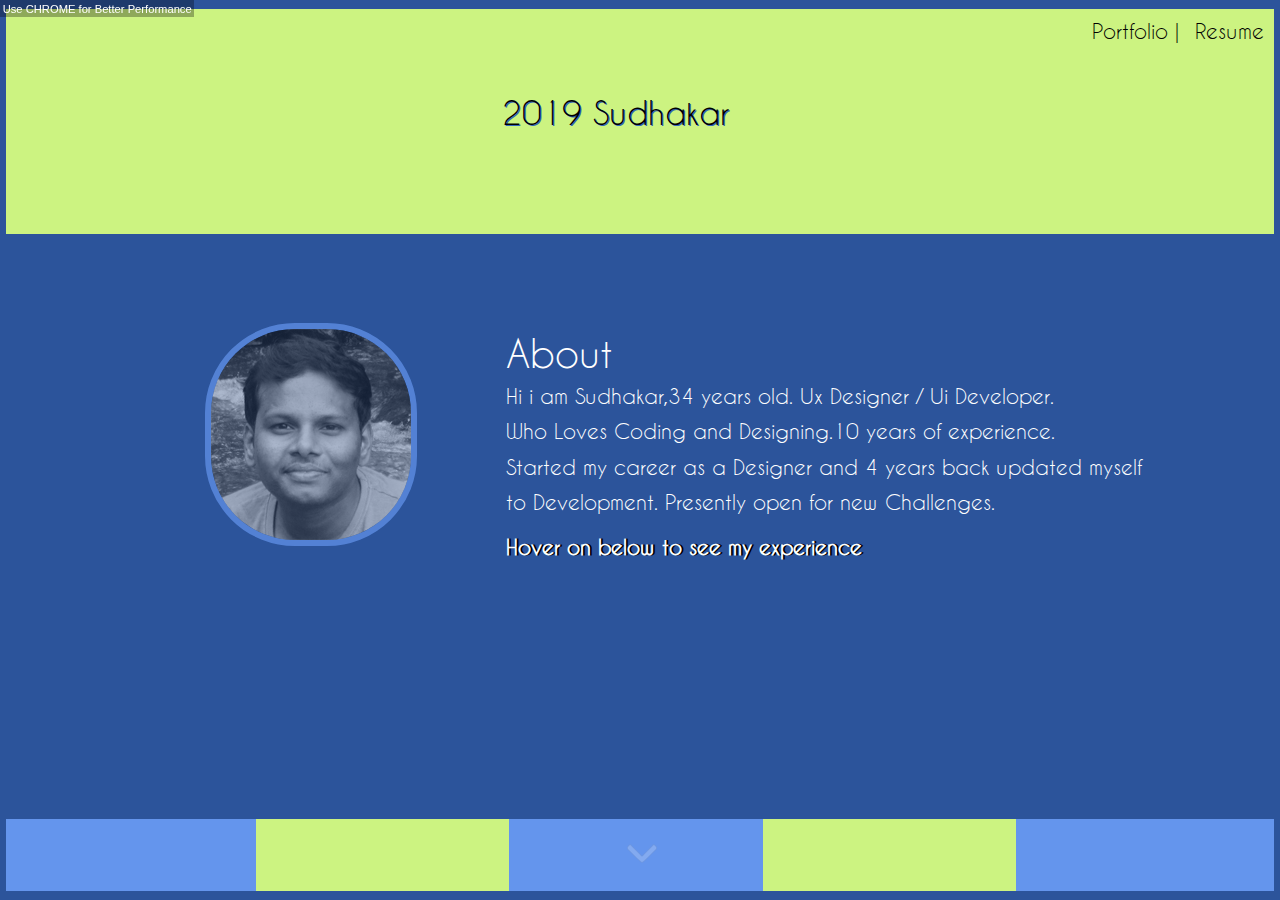
<file: index.html>
<!DOCTYPE HTML>
<html lang="en-US">
<head>
	<meta name="keywords" content="Sudhakar Hyderabad Front End Developer | Designer,Narasimha Sudhakar web developer,UI Designer,design,web, branding, corporate design, print">
	<meta name="viewport" content="width=device-width, initial-scale=1.0">
	<title> Narasimha Sudhakar | UX-Designer | UI-Developer </title>
	<link rel="shortcut icon" href="images/favicon.ico">
	<link rel="stylesheet" href="css/style.css" />
<!--[if lt IE 8]><link rel="stylesheet" href="css/ie-8.css" /> <![endif]-->
<!--[if IE 8]><link rel="stylesheet" href="css/ie-8.css" /> <![endif]-->

	<style type="text/css">
		
		
	</style>
</head>
<body>
	<div class="brw-msg"><p>Use CHROME for Better Performance</p></div>
	<div class="ie-msg"><p>Please kill ie-8 and less than that...</p></div>
	<div id="main" class="main">
		<header class="header" id="header">
				<div class="center-wrapper">
					
					 
					 <div class="header-main">
						<h1 class="slide-out"> 2019 Sudhakar 
							
						</h1>
						<h1 class="slide-in">
						narasimhaSudhakar.s@gmail.com <h1>
						
						<h3 class="phone">
						91+ 7799633265
					</h3>
					 </div>	
					 <div class="headerLinks">
						<p><a href="#" target="_blank">Portfolio | </a></p>
						<p><a href="resume.html" target="_blank">Resume</a></p>
					</div>
				</div>
				<!-- center-wrapper -->
		</header> 
		<!--header-->
		
		
		<header class="header-r">
					<div class="center-wrapper">
						<h1 class="mail-r">
							 narasimhaSudhakar.s@gmail.com
						</h1>
						<h3 class="phone-r">
							91+ 7799633265
						</h3>
						
					</div>
					<p><a href="images/sudhakar_resume.pdf"target="_blank">resume</a></p>
		</header>
		<!-- header for responsive -->
		<div class="home-btn"></div>
		
		<section class="about" id="about">
				<img src="images/photo.jpg" alt="" class="photo" />
				<h2>About</h2>
				<div class="about-details " id="about-details">
					<p>Hi i am Sudhakar,34 years old. Ux Designer / Ui Developer.</p>
					<p>Who Loves Coding and Designing.10 years of experience.</p>
					<p>Started my career as a Designer and 4 years back updated myself to Development. Presently open for new Challenges.</p>
				</div>
				<p class="hoverText">Hover on below to see my experience
					<!-- <span><img class="mouseIcon"src="images/mouseIcon.png" alt="" /></span> -->
				</p>
				<!-- about-details -->
				
		</section>
		<!-- about -->
		
		<section class="about-r">
				<img src="images/photo.png" alt="" class="photo-r" />
				<h2>About</h2>
				<div class="about-details-r">
					<p>Hi i am Sudhakar,34 years old. Ux Designer / Ui Developer..
						Who Loves Coding and Designing.Working on pixels from more than 10 years.</p>
					<p>Started my career as a Designer and 4 years back updated myself to Development. Presently open for new Challenges.</p>
				</div>
				<!-- about-details for responsive-->
				
		</section>
		<!-- about for responsive-->
		
		<section id="works-gallery" class="works-gallery">
			<div class="arrow" id="arrow">
				<img src="images/down-arrow.png" alt="" />
			</div>
			
			<nav class="nav" id="nav">
				<a href="project-1" class="projects" id="project-1">
					<div class="project-details-1 project-details">
						<h3 class="project-title">MediaLive Casino</h3>
						<h3 class="project-line"></h3>
						<h3 class="project-year">May 2010 - July 2012</h3>
						<div class="project-icon"><img src="images/medialive_logo.png" alt="" width="120px" height="120px"/></div>
					</div>
					
					<div class="project-content-1 contents">
						<div class="wrapper">
							<h2>About</h2>
							<p>Darsh Entertainment has been in the field of entertainment from the year 2008.Experts in the field of Conference management,
							Entertainment shows,Corporate Events,Weddings etc.</p>
							<p>Single page site with parallax and with some colour full graphics and interesting theme. 
							Entire site was developed according to there requirement.i played a key role  in designing and development of this entire site </p>
							
							<div class="img-1"></div>
							<h2>Technology</h2>
							<p>We worked with Photoshop,html,css,jquery for this project,and mainly focused on multi-browser compatibility and this site will
							work good even in ie7.our group worked very closely with the client for the development of this site.
							</p>
							
							<div class="img-2"></div>
							<h2>Credits</h2>
							<p>Designed and Developed by the MediaLive Team.</p>
							<p>One of the early projects of our company.</p>
							<p>Link : http://hyderabadeventmanagement.com/</p>
							<div class="img-3"></div>
							
							<div class="nav-arrows">
								<img src="images/icon.png" alt="" class="right" />
								<img src="images/icon_l.png" alt="" class="left" />
							</div>
							<!-- nav-arrows -->
						</div>
						<!--  wrapper-->
					</div>
					<!--project-content-1  -->
				</a>
				
				<a href="project-2" class="projects" id="project-2">
					<div class="project-details-2 project-details">
						<h3 class="project-title">3DELEMENTS</h3>
						<h3 class="project-line"></h3>
						<h3 class="project-year">Dec 2012 - May 2014</h3>
						<div class="project-icon"><img src="images/3d-elements_logo.png" alt="" width="120px" height="120px"/></div>
					</div>
					
					<div class="project-content-2 contents">
						<div class="wrapper">
							<h2>About</h2>
							<p>Medialive is my old company in bangalore which got closed recently.medialive is a online casino gaming company.what ever we 
							worked is still running nicely in italy.</p>
							<p>This is Medialive's official website,which is a italy based company.</p>
							<div class="img-1"></div>
							
							<h2>Technology</h2>
							<p>Here in this project i worked on html,css,jquery and on photoshop too.mainly focused on loading time and browser issues.
							</p>
							<div class="img-2"></div>
							
							<h2>Credits</h2>
							<p>Designed and Developed by the MediaLive Team.</p>
							<p>One of the early projects of our company.</p>
							<p>Link : http://medialivecasino.com/</p>
							<div class="img-3"></div>
							
							<div class="nav-arrows">
								<img src="images/icon.png" alt="" class="right" />
								<img src="images/icon_l.png" alt="" class="left" />
								
							</div>
							<!-- nav-arrows -->
						</div>
						<!--  wrapper-->
					</div>
					<!--project-content-2  -->
				</a>
				
				<a href="project-3" class="projects" id="project-3">
					<div class="project-details-3 project-details">
						<h3 class="project-title">Wipro</h3>
						<h3 class="project-line"></h3>
						<h3 class="project-year">Aug 2014 - Feb 2015</h3>
						<div class="project-icon"><img src="images/wipro.png" alt="" width="120px" height="120px"/></div>
					</div>
					
					<div class="project-content-3 contents">
						<div class="wrapper">
							<h2>About</h2>
							<p>Best online casinos is a site for online casino players which was a casino games based site.one of the biggest project for Medialive.
							This client needs his website to update very frequently.</p>
							<div class="img-1"></div>
							
							<h2>Technology</h2>
							<p>In this project i worked on html,css,jquery and on photoshop too.mainly focused on loading time, browser issues,and on responsive design too.
							</p>
							<div class="img-2"></div>
							
							<h2>Credits</h2>
							<p>Designed and Developed by the Medialive.</p>
							<p>One of the early projects of Medialive.</p>
							<p>Link : http://bestonlinecasinos.com/</p>
							<div class="img-3"></div>
							<div class="nav-arrows">
								<img src="images/icon.png" alt="" class="right" />
								<img src="images/icon_l.png" alt="" class="left" />
								
							</div>
							<!-- nav-arrows -->
						</div>
						<!--  wrapper-->
					</div>
					<!--project-content-3  -->
				</a>
				
				<a href="project-4" class="projects" id="project-4">
					<div class="project-details-4 project-details">
						<h3 class="project-title">Infosys</h3>
						<h3 class="project-line"></h3>
						<h3 class="project-year">Feb 2015 - May 2015</h3>
						<div class="project-icon"><img src="images/info.png" alt="" width="180px" height="180px"/></div>
					</div>
					
					<div class="project-content-4 contents">
						<div class="wrapper">
							<h2>About</h2>
							<p>3D-ELEMENTS is my present company which is web-multimedia based company located in Hyderabad and Vijayawada.its a startup company with
							minimum number of employees.i am one of the senior in the company.company services involved 2d,3d games and audio video editing too.</p>
							<p>Presently i am working with this company.which provides wide range of web-multimedia solutions includes 2d,3d animations,  
							game development and audio-video editing too</p>
							<div class="img-1"></div>
							
							<h2>Technology</h2>
							<p>This project was completely done by me which includes photoshop work too.and its a responsive design.and with some nice logics.
							technologies used in this project are Photoshop, HTML, CSS, /Javascript, Jquery, Dreamweaver.
							</p>
							<div class="img-2"></div>
							
							<h2>Credits</h2>
							<p>Designed and Developed by the 3DELEMENTS.</p>
							<p>One of the early projects of 3DELEMENTS.</p>
							<p>Link : http://3d-elements.in/</p>
							<div class="img-3"></div>
							
							<div class="nav-arrows">
								<img src="images/icon.png" alt="" class="right" />
								<img src="images/icon_l.png" alt="" class="left" />
								
							</div>
							<!-- nav-arrows -->
						</div>
						<!--  wrapper-->
					</div>
					<!--project-content-4  -->
				</a>
				
				<a href="project-5" class="projects" id="project-5">
					<div class="project-details-5 project-details">
						<h3 class="project-title">Virtusa</h3>
						<h3 class="project-line"></h3>
						<h3 class="project-year">May 2015 - Oct 2018</h3>
						<div class="project-icon"><img src="images/virtusa.png" alt="" width="120px" height="120px"/></div>
					</div>
					
					<div class="project-content-5 contents"> 
						<div class="wrapper">
								<h2>About</h2>
							
							<p>Penshell Design is a Architecture company which is located in Hyderabad.there services includes interior designing,architecture designing etc.</p>
							<div class="img-1"></div>
							
							<h2>Technology</h2>
							<p>We worked with Photoshop,HTML,CSS,Javascript,jquery for this project,and mainly focused on multi-browser compatibility and this site will
							work good even in ie7.our group worked very closely with the client at the development of this site.
							</p>
							<div class="img-2"></div>
							
							<h2>Credits</h2>
							<p>Designed and Developed by the 3DELEMENTS Team.</p>
							<p>One of the early projects of our company.</p>
							<p>Link : http://penshelldesign.com/</p>
							<div class="img-3"></div>
							
							<div class="nav-arrows">
								<img src="images/icon.png" alt="" class="right" />
								<img src="images/icon_l.png" alt="" class="left" />
							</div>
							<!-- nav-arrows -->
						</div>
						<!--  wrapper-->
					</div>
					<!--project-content-5  -->
				</a>
			</nav>
			
		</section>
		<!-- section -->
		
		<div class="mobile-menu" /><!-- main -->
	
	
</body>


<script type="text/javascript" src= "js/jquery.js"></script>
<script type="text/javascript" src="js/easing.js"></script>
<script type="text/javascript" src="js/script.js"></script>	
</html>
</file>
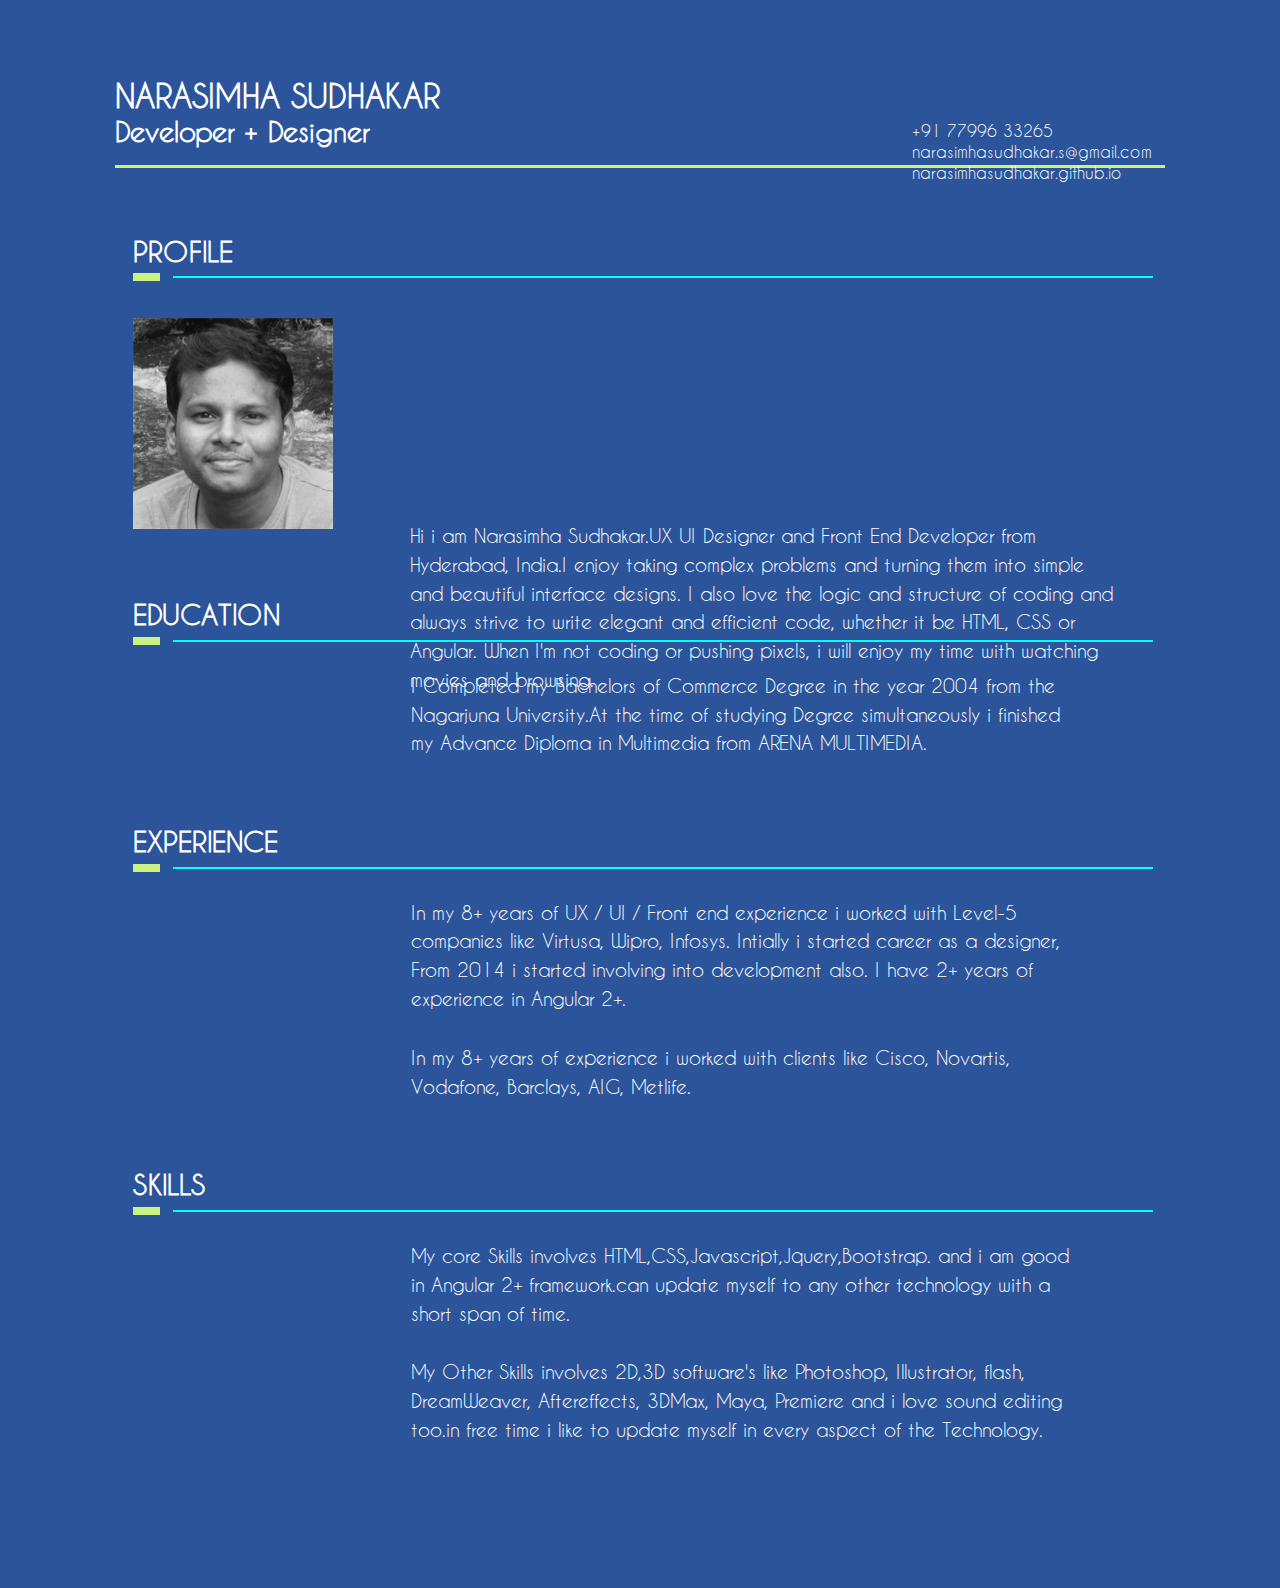
<file: resume.html>
<!DOCTYPE HTML>
<html lang="en-US">
<head>
	<meta charset="UTF-8">
	<title></title>
	<link rel="stylesheet" href="css/reset.css" />
	<link rel="stylesheet" href="./resume.css" />
</head>
<body>
	<div class="container">
		<div class="profile">
			<div class="main">
				<div class="name">
					<h2>NARASIMHA SUDHAKAR</h2>
					<h3>Developer + Designer</h3>
				</div>
				
				<div class="contact">
					<h3> +91 77996 33265</h3>
					<h3> narasimhasudhakar.s@gmail.com</h3>
					<h3> narasimhasudhakar.github.io</h3>
				</div>
			</div>
			
			<div class="cont">
				<div class="pro item">
					<div class="sep"><h1>PROFILE</h1></div>
				<div class="photo">
					<img src="images/s-photo.png" alt="" />
				</div>
				<div class="desc">
				<p> Hi i am Narasimha Sudhakar.UX UI Designer and Front End Developer from Hyderabad, India.I enjoy taking complex problems and turning them into
				simple and beautiful interface designs. 
				I also love the logic and structure of coding and always strive to write elegant and efficient code, whether it be HTML, CSS or Angular.
				When I'm not coding or pushing pixels, i will enjoy my time with watching movies and browsing. </p>
				</div>	
				</div>
				<div class="edu item" >
					<div class="sep"><h1>EDUCATION</h1></div>
					<P>I Completed my Bachelors of Commerce Degree in the year 2004 from the Nagarjuna University.At the time of studying Degree simultaneously
						i finished my Advance Diploma in Multimedia from ARENA MULTIMEDIA.</P>
				</div>
				
				<div class="exp item">
					<div class="sep"><h1>EXPERIENCE</h1></div>
					
				<P>In my 8+ years of UX / UI / Front end experience i worked with Level-5 companies like Virtusa, Wipro, Infosys. 
				Intially i started career as a designer, From 2014 i started involving into development also. I have 2+ years of experience in Angular 2+.
					</P>
					<p>In my 8+ years of experience i worked with clients like Cisco, Novartis, Vodafone, Barclays, AIG, Metlife.</p>
					
					<!-- <P>And my Last Company is MEDIALIVE located in Bangalore. Which is an Italian based company(www.medialivecasino.com). Worked there for 3 years as a Web Developer / Designer.
						my roles and responsibilities involves Developing Desktop/mobile websites by using HTML,CSS3,Javascript and Jquery.there i involves every stage of the project right from
						Planning,Design,Development and Hosting.Due to European crisis our company got shutdown in mid of 2012.
					</P>					
			
					<P>My Present Company is 3D-ELEMENTS which is unfortunately again a small Company, located in Hyderabad and Vijayawada.
					Here i am working from end of the 2012 as a Web Developer. my duties involves mainly on developing sites for mobile and desktop and all 
					other screens.and plays a keyrole at the stage of  planning for the site also. 
					</P> -->
				</div>
				
				<div class="other item">
					<div class="sep"><h1>SKILLS</h1></div>	
					<p>My core Skills involves HTML,CSS,Javascript,Jquery,Bootstrap. and i am good in Angular 2+ framework.can update myself to any other technology with
					a short span of time.
					</p>
					<p>My Other Skills involves 2D,3D software's like Photoshop, Illustrator, flash, DreamWeaver, Aftereffects, 3DMax, Maya, Premiere and i love sound editing too.in free time
					i like to update myself in every aspect of the Technology.
					</p>
				</div>	
			</div>
		</div>
		
		
	</div>
	<!-- container -->
</body>
</html>
</file>
<file: css/style.css>
@font-face{font-family:sudhakar;src: url(../fonts/Caviar-Dreams/CaviarDreams.ttf);}
		body{background:#2C549B;color:#fff;overflow:scroll}
		*,body{margin:0px;padding:0px;font-family:sudhakar;font-weight:400}
		.ie-msg{display:none}
		.brw-msg{background:rgba(0,0,0,.3);position:fixed;top:0%;left:0%;z-index:300;padding:.21%}
		.brw-msg p{color:#fff;font-size:.7em;font-family:arial}
		.header-r,.about-r{display:none}
		#main{margin:.7% auto;width:99%;}
		#header{background:#ccf381;color:#000;position:absolute;width:99%}
		.clearfix{clear:both;display: block;}
		#contact{display:inline-block;position:absolute;width:99%;background:#90C5BB;z-index:-2;height:40px;padding:30px 0px;text-align:center}
		#contact p{font-size:20px}
		#about{margin-top:2%;position:absolute;top:30%;left:39.5%;z-index:0;width:50%}
		#about h2{display:inline;font-size:2.4em;position:relative;top:.9em}
		#about p{font-size:1.3em;line-height:1.7em}
		#about .about-details{margin-top:6%}
		.photo{    left: -47%;
    position: absolute;
    top: 10%;
    opacity: .7;
    border: solid 6px;
    transition-property: all;
    transition-duration: 1s;
    border-color: cornflowerblue;
    border-radius: 90px;}
		.photo:hover{opacity:1;cursor:pointer;border-radius: 150px;border-color: #ccf381;}
		.hoverText {margin-top: 10px;font-weight: 900;text-shadow: 2px 0px 0 #000;}
		#works-gallery {position: absolute;top: 0px;width:99%;margin:0 auto;z-index:1;height:8%;display:inline-block;cursor:pointer;background:#B9D2CF}
		.works-gallery nav a {display:block;height:100%;overflow:hidden;position:absolute;width:20.5%;z-index:4;}nav{text-align:center;width:100%}
		nav a.projects{display: inline-block;margin-left: -4px;width: 20.50%;color:#f3f3f3;text-decoration:none}
		nav a#project-1{background:cornflowerblue;left:0%}
		nav a#project-2{background:#ccf381;left:20%}
		nav a#project-3{background:cornflowerblue;left:40%}
		nav a#project-4{background:#ccf381;left:60%}
		nav a#project-5{background:cornflowerblue;;left:80%}
		.arrow{display:inline-block;position:absolute;top:23%;z-index:100;left:49%;opacity:.2}
		.project-title{font-size:24px;margin:130px 0 10px;color:#000}
		.project-line {background: none repeat scroll 0 0 #000;height:1px;margin-left:14%;width:70%;}
		.project-year{margin:10px 0;color:#000}
		#header{height:25%}
		#header h1{position:absolute;text-align:center;left:39.1%;top:38%;text-shadow: #36B  1px 1px 0px;}
		#header .slide-in {left: 35%;display:none}
		#header h2{display:none}
		#header .mail{left:33.1%}
		/* #header p{position:absolute;top:10%;right:5%} */
		#header p a{color:#fff;text-decoration:none;font-size:1.3em}
		.year{position:absolute;left:-60%}
		.mail{display:none}
		.phone{display:none;position:absolute;top:65%;left:43.5%;font-size:1.4em}
		.home-btn{display:none;cursor:pointer;width:25px;height:25px;background:url(../images/home.png)no-repeat;position:fixed;top:2%;right:5.5%;z-index:200}
		.contents{display:inline-block;width:70%;margin:2.2em auto}
		.contents .wrapper .img-1,.contents .wrapper .img-2,.contents .wrapper .img-3{width:100%;background-attachment:fixed;background-repeat:no-repeat;
							background-position:49.2%;display:inline-block;margin:30px 0;}
		.contents .wrapper .img-1{background-position:49.3% 0%}
		.contents .wrapper .img-2{background-position:49.3% 50%}			
		.contents .wrapper .img-3{background-position:49.3% 100%}		
		.contents .wrapper h2{font-size:2.4em;margin:.2 0px}
		.contents .wrapper p{font-size:1.2em;margin:1em 10px;text-align:left}
		.contents .wrapper .nav-arrows{display:none}
		.contents .wrapper .right{position:fixed;left:95%;top:52%;z-index:100;opacity:.2}
		.contents .wrapper .left{position:fixed;left:3%;top:52%;z-index:100;opacity:.2}
		.contents h2{margin-left:1em}
		.mobile-menu{display:none}
		.headerLinks{width: 100%;display: inline-block;text-align: right;}
		.headerLinks p {display: inline-block;margin: 10px 10px 10px 0px;}
		.headerLinks p a{color:#000 !important}
		
		/*mobile styles*/
		@media only screen and (max-width:1024px){
			body{width:100%;margin:0 auto;text-align:center}
			.brw-msg {display:none}
			#works-gallery,.year,.name,.mail,.phone,.header,.about{display:none !important}
			{display:none}
			a{text-decoration:none;color:#fff;}
			
			.header-r{display:block;background:#EFA94B;width:100%;padding:1em 0 0;}
			.header-r .mail-r{font-size:1.1em}
			.header-r .phone-r{font-size:.8em;margin:.1em 0 0;}
			.header-r p{font-size:.8em;text-align:right;padding-bottom:2px;margin-right:.5em;letter-spacing:.1em;text-transform:capitalize}
			
			.about-r{display:block;padding:1em}
			.about-r .photo-r{width:30%;margin:1em 0 -1em;}
			.about-r h2{margin:1em 0 0.2em;font-size:2em}
			.about-details-r > p {font-size: 1.1em;margin: 0.2em;text-align: left;line-height:1.4em}
			
			.mobile-menu {display:block;width:100%;margin:.5em 0 0;}
			.mobile-menu > h2{margin:2em 0 0;cursor:pointer;padding:.5em 0;background:#333;border-radius:11em 11em 0 0}
			.mobile-menu ul li{;border-bottom:1px solid #333;list-style:none;background:#BE6D5F;padding:.8em;cursor:pointer}
			
			
			div.projects-r{background:#0b404a;line-height:1.3em}
			.projects-r h2{font-size:1em;background:#00ABCE;padding:.2em;margin:.3em 0 }
			.projects-r h2:first-child{margin-top:0}
			.projects-r p{margin:.5em 0 0;font-size:0.9em;padding-bottom:.3em}
			.projects-r p:last-child{padding-bottom:.1em}
			.projects-r .img-1{background:url(../images/Darsh-page-1_m.png) no-repeat ;width:90%;height:200px;display:block;margin:1em auto}
			.projects-r .img-2{background:url(../images/Darsh-page-1_m.png) no-repeat 0 -210px;width:90%;height:200px;display:block;margin:1em auto}
			.projects-r .img-3{background:url(../images/Darsh-page-1_m.png) no-repeat 0 -410px;width:90%;height:200px;display:block;margin:1em auto 0;padding-bottom:1em}
			
			.project-2-r .img-1{background:url(../images/media-page-1_m.png) no-repeat ;width:90%;height:200px;display:block;margin:1em auto}
			.project-2-r .img-2{background:url(../images/media-page-1_m.png) no-repeat 0 -210px;width:90%;height:200px;display:block;margin:1em auto}
			.project-2-r .img-3{background:url(../images/media-page-1_m.png) no-repeat 0 -310px;width:90%;height:200px;display:block;margin:1em auto 0;}
			
			.project-3-r .img-1{background:url(../images/best-page-1_m.png) no-repeat ;width:90%;height:200px;display:block;margin:1em auto}
			.project-3-r .img-2{background:url(../images/best-page-1_m.png) no-repeat 0 -210px;width:90%;height:200px;display:block;margin:1em auto}
			.project-3-r .img-3{background:url(../images/best-page-1_m.png) no-repeat 0 -410px;width:90%;height:200px;display:block;margin:1em auto 0;padding-bottom:1em}
			
			.project-4-r .img-1{background:url(../images/3d-page-1_m.png) no-repeat ;width:90%;height:200px;display:block;margin:1em auto}
			.project-4-r .img-2{background:url(../images/3d-page-1_m.png) no-repeat 0 -210px;width:90%;height:200px;display:block;margin:1em auto}
			.project-4-r .img-3{background:url(../images/3d-page-1_m.png) no-repeat 0 -350px;width:90%;height:200px;display:block;margin:1em auto 0;padding-bottom:2em}
			
			.project-5-r .img-1{background:url(../images/pen-page-1_m.png) no-repeat ;width:90%;height:200px;display:block;margin:1em auto}
			.project-5-r .img-2{background:url(../images/pen-page-1_m.png) no-repeat 0 -210px;width:90%;height:200px;display:block;margin:1em auto}
			.project-5-r .img-3{background:url(../images/pen-page-1_m.png) no-repeat 0 -410px;width:90%;height:200px;display:block;margin:1em auto 0;padding-bottom:3em}
			
			
		}
		/*mobile portrait*/
		@media only screen and (min-width:320px) and (max-width:400px){
			.projects-r .img-1{background-position:-90px 0px;width:100%}
			.projects-r .img-2{background-position:-90px -210px;width:100%}
			.projects-r .img-3{background-position:-90px -410px;width:100%}
		}		
		/*tablet styles*/
		@media only screen and (min-width:768px) and (max-width:1024px){
			.header-r{padding:2em 0 .51em;}
			.header-r .mail-r{margin-bottom:.2em;font-size:1.6em}
			.header-r .phone-r{font-size:1.2em;}
			.header-r p{font-size:1em;margin-right:1.5em}
			
			.about-r .photo-r{width:20%}
			.about-r .about-details-r{margin-left:10%;}
			.about-r h2{margin:1em 0 0.8em}
			
			.mobile-menu{margin-top:5em}
			
			.projects-r .img-1{background:url("../images/Darsh-page-1.png") no-repeat scroll 0 0 rgba(0, 0, 0, 0);height:400px;width:94%}
			.projects-r .img-2{background:url("../images/Darsh-page-1.png") no-repeat scroll 0 -400px rgba(0, 0, 0, 0);height:400px;width:94%}
			.projects-r .img-3{background:url("../images/Darsh-page-1.png") no-repeat scroll 0 -850px rgba(0, 0, 0, 0);height:400px;width:94%;padding-bottom:8em}
			
			.project-2-r .img-1{background:url("../images/media-page-1.png") no-repeat scroll 0 0 rgba(0, 0, 0, 0);height:400px;width:94%}
			.project-2-r .img-2{background:url("../images/media-page-1.png") no-repeat scroll 0 -400px rgba(0, 0, 0, 0);height:400px;width:94%}
			.project-2-r .img-3{background:url("../images/media-page-1.png") no-repeat scroll 0 -850px rgba(0, 0, 0, 0);height:400px;width:94%;}
			
			.project-3-r .img-1{background:url("../images/best-page-1.png") no-repeat scroll 0 0 rgba(0, 0, 0, 0);height:400px;width:94%}
			.project-3-r .img-2{background:url("../images/best-page-1.png") no-repeat scroll 0 -400px rgba(0, 0, 0, 0);height:400px;width:94%}
			.project-3-r .img-3{background:url("../images/best-page-1.png") no-repeat scroll 0 -850px rgba(0, 0, 0, 0);height:400px;width:94%;padding-bottom:8em}
			
			.project-4-r .img-1{background:url("../images/3d-page-1.png") no-repeat scroll 0 0 rgba(0, 0, 0, 0);height:400px;width:94%}
			.project-4-r .img-2{background:url("../images/3d-page-1.png") no-repeat scroll 0 -400px rgba(0, 0, 0, 0);height:400px;width:94%}
			.project-4-r .img-3{background:url("../images/3d-page-1.png") no-repeat scroll 0 -850px rgba(0, 0, 0, 0);height:400px;width:94%;padding-bottom:8em}
			
			.project-5-r .img-1{background:url("../images/pen-page-1.png") no-repeat scroll 0 0 rgba(0, 0, 0, 0);height:400px;width:94%}
			.project-5-r .img-2{background:url("../images/pen-page-1.png") no-repeat scroll 0 -400px rgba(0, 0, 0, 0);height:400px;width:94%}
			.project-5-r .img-3{background:url("../images/pen-page-1.png") no-repeat scroll 0 -850px rgba(0, 0, 0, 0);height:400px;width:94%;padding-bottom:8em}
		}
		
		
		/*mobile styles*/
	/* 	@media screen and (min-width: 0px) and (max-width: 480px) { 
				#main{width:80%;margin:0 auto;display:inline-block} 
				#header{height:15%;}
				#header h1{display:none}
				#header  .mail{left:17% !important;display:block !important;top:45% !important;font-size:1.3em}
				#header  .phone{font-size:.9em;left:35%;display:block !important;top:25%}
				#header p{font-size:.8em}
				#about{top:8.5%;left:0%;margin-top:11em;padding:10px 20px;width:90%;font-size:100%}
				#about .photo{width:5em;height:7em;left:36%;top:-6.5em}
				#about h2{display:none}	
				#about p{font-size:1.3em;line-height:1.5em;text-align:center}	
				
				#works-gallery{height:auto !important;left:auto;top:540px !important;width:100%} 
				.projects{left:0 !important;display:block;width:100% !important ;position:relative !important;padding:1em 0;top:0 !important;
								margin:-3px !important;border:1px solid #000 !important}	
				.project-details h3{display:block;margin:0;font-size:1.4em}
				.arrow,h3.project-line,.project-icon,.nav-arrows{display:none;}		
				.project-details{margin-top:1em}	
				
				.contents .wrapper h2{font-size:1.5em;margin-left:0}
				.contents {width:90%;margin:1.2em auto}
								
				.project-content-1 .img-1,.project-content-1 .img-2,.project-content-1 .img-3{
				background:url("../images/darsh-page-1_m.png") !important;height:10em !important;}
				.project-content-1 .img-2{background-position:0 50% !important}
				.project-content-1 .img-3{background-position:0 100% !important}
				
				.project-content-2 .img-1,.project-content-2 .img-2,.project-content-2 .img-3{
				background:url("../images/media-page-1_m.png") !important;height:10em !important;}
				.project-content-2 .img-2{background-position:0 50% !important}
				.project-content-2 .img-3{background-position:0 100% !important}
				
				.project-content-3 .img-1,.project-content-3 .img-2,.project-content-3 .img-3{
				background:url("../images/best-page-1_m.png") !important;height:10em !important;}
				.project-content-3 .img-2{background-position:0 50% !important}
				.project-content-3 .img-3{background-position:0 100% !important}
				
				.project-content-4 .img-1,.project-content-4 .img-2,.project-content-4 .img-3{
				background:url("../images/3d-page-1_m.png") !important;height:10em !important;}
				.project-content-4 .img-2{background-position:0 50% !important}
				.project-content-4 .img-3{background-position:0 100% !important}
				
				.project-content-5 .img-1,.project-content-5 .img-2,.project-content-5 .img-3{
				background:url("../images/pen-page-1_m.png") !important;height:10em !important;}
				.project-content-5 .img-2{background-position:0 50% !important}
				.project-content-5 .img-3{background-position:0 100% !important}
		}
		 */
		/*tablet styles*/
		/* @media screen and (min-width:481px) and (max-width:768px) { 
		 #main{width:80%}
		#header{height:20%}
		#header h1{top:1.1em;}
		#header .mail{left:27.3% !important}
		#header .phone{top:3em}
		
		#about{padding:0;margin:0;left:33%;text-align:center;width:65%;}
		#about h2{top:0em}
		#about img{left:-13.4em}
		
		}
		
		@media screen and (min-width:768px)`and (max-wdith:1024px){
			#header .mail{left:31% !important}
		} */
</file>
<file: css/ie-8.css>
body{background:brown;font-size:10px}
p{font-size:60px}
#main{display:none}
.ie-msg{display:block}
</file>
<file: resume.css>
@font-face{font-family:sudhakar;src: url(fonts/Caviar-Dreams/CaviarDreams.ttf);}
	body{font-family:sudhakar;background:#2C549B;color:#fff}
	@font-face{font-family:sudhakar;src: url(../fonts/Caviar-Dreams/CaviarDreams.ttf);}
	h2{font-size:2em;font-weight:900;margin:.2em 0}
	.main{border-bottom:3px solid #ccf381;display:block;width:100%;padding-bottom:1.2em}
	.name h2{color:#fff}
	.name h3{font-size:1.7em;font-weight:800;color:#fff}
	.container{margin:3.4em auto;width:85%;min-height:800px}
	.profile{display:inline-block;margin:1.2em}
	.contact{position:absolute;right:10%;top:13.7%;}
	.contact > h3{margin-bottom:.3em;}
	
	.sep h1{margin:1.2em 0 0 0;font-size:1.7em;font-weight:900}
	.sep:after{ background: none repeat scroll 0 0 cyan;content: "";display: block;height: 2px;margin: -5px 0 0 40px;width: 95%;}
	.sep h1:after {background: none repeat scroll 0 0 #ccf381 ;content: "";display: block;height: 0.3em;margin-top: 0.3em;width: 1em;}
	.photo{margin:40px 0}
	.cont {margin-left: 1.1em;}
	.desc{ font-size: 1.2em;left: 32%;line-height: 1.5em;position: absolute;top:58%;width: 55%;}
	.item{margin:70px 0}
	.edu p,.exp p,.other p{line-height:1.5em;font-size:1.2em;margin-top:30px;left: 27%;line-height: 1.5em;position:relative;width: 65%}
</file>
